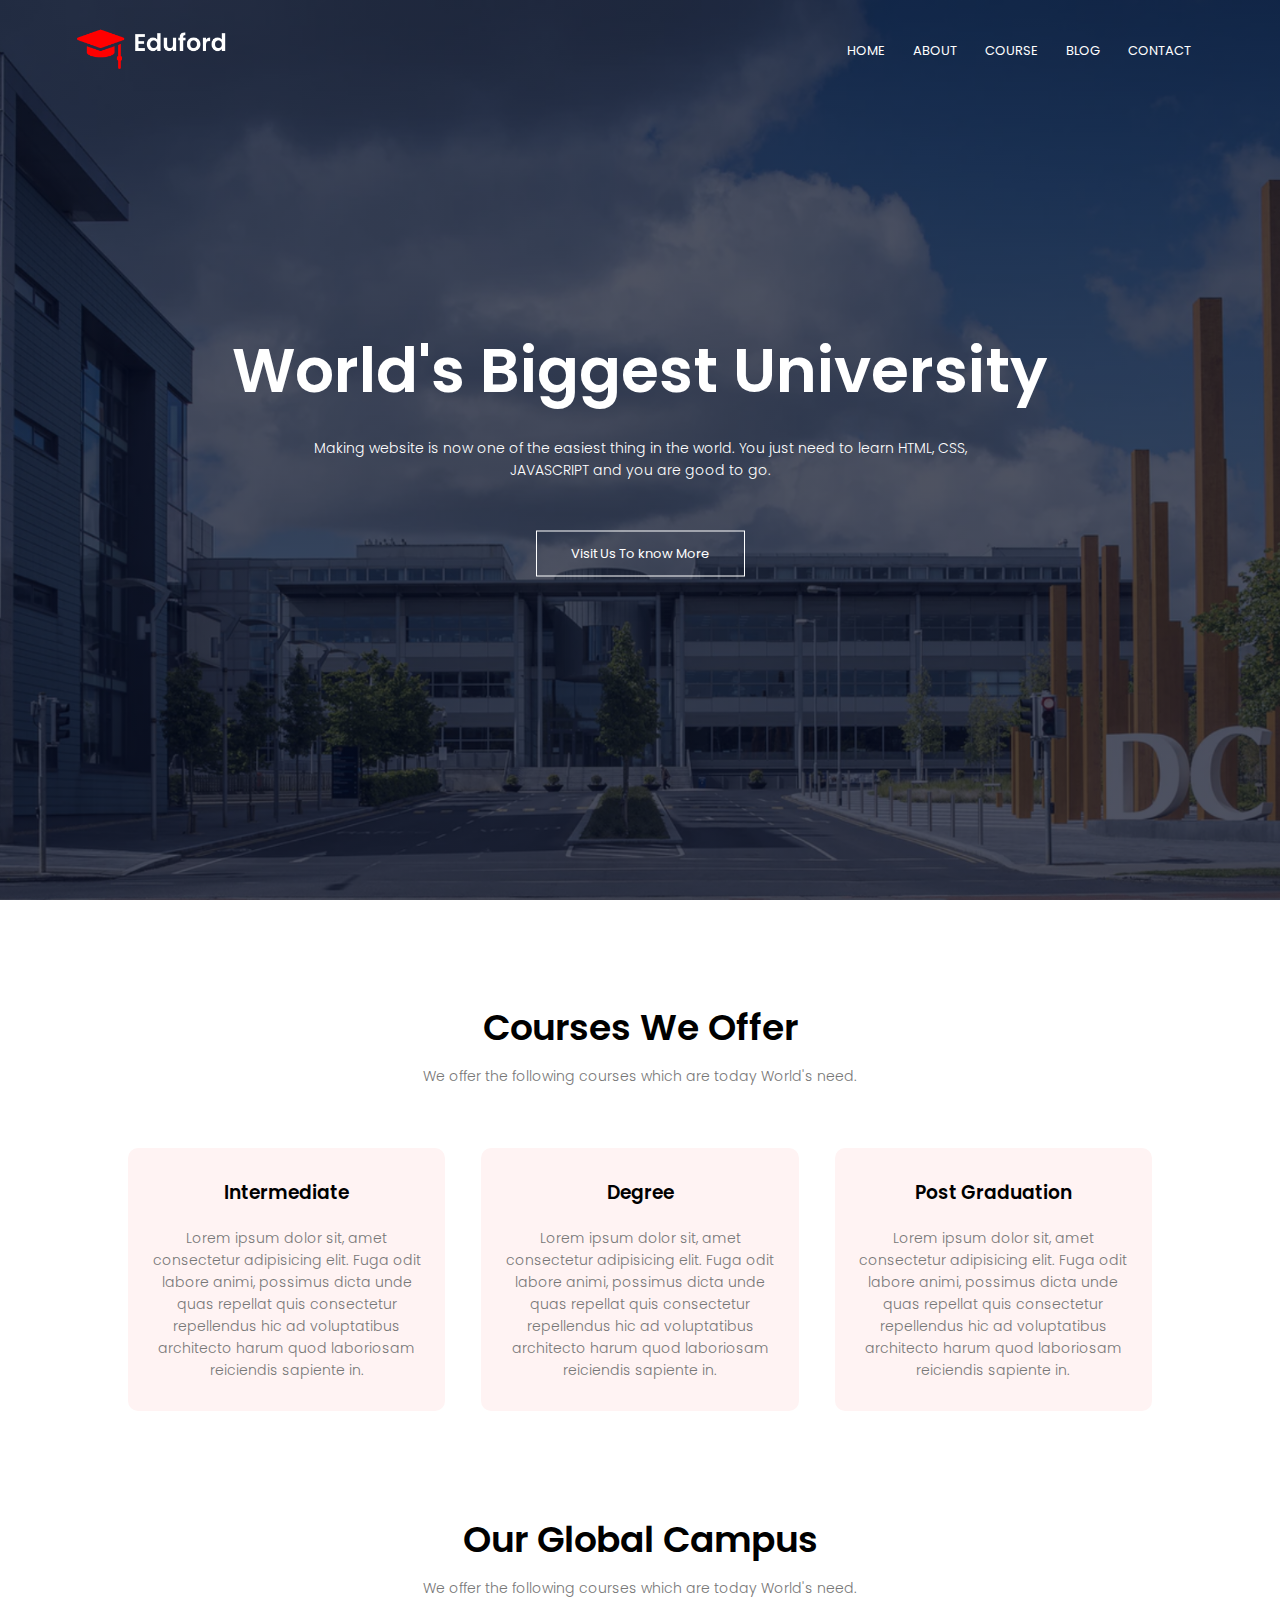
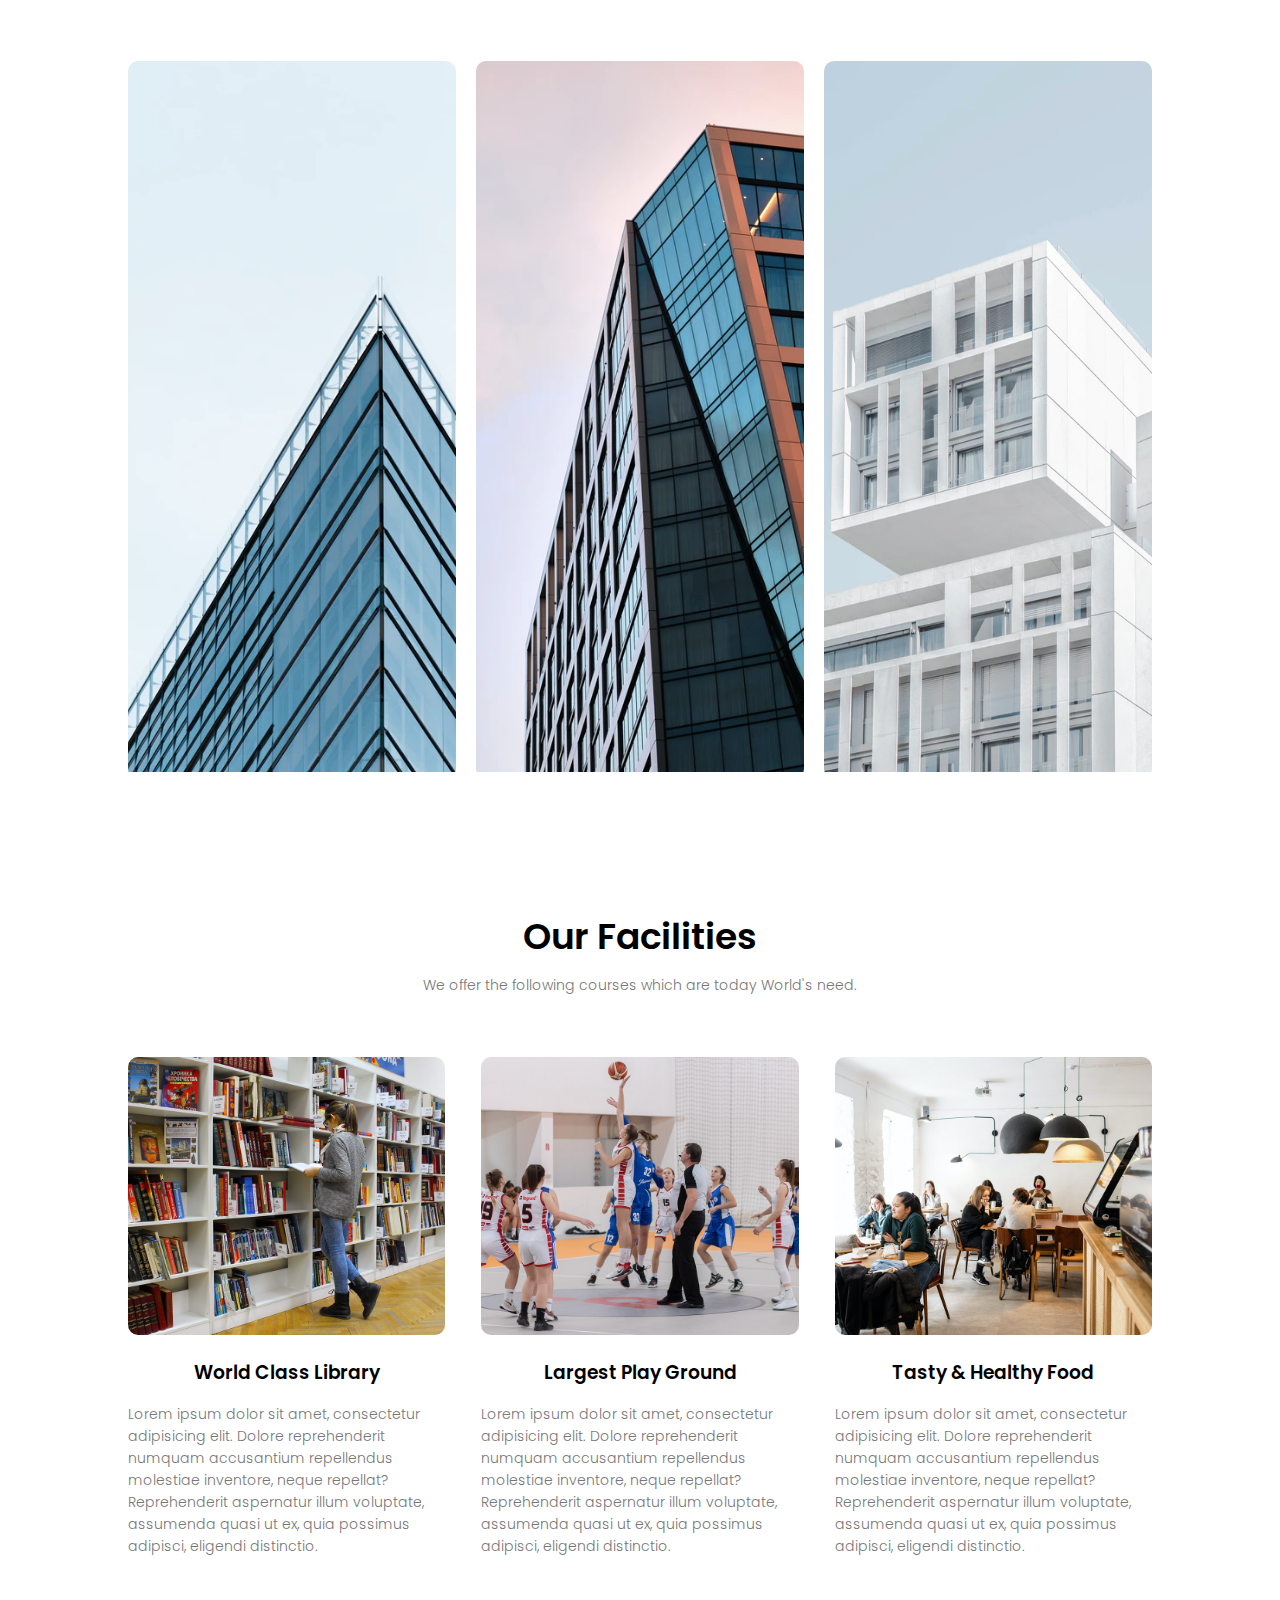
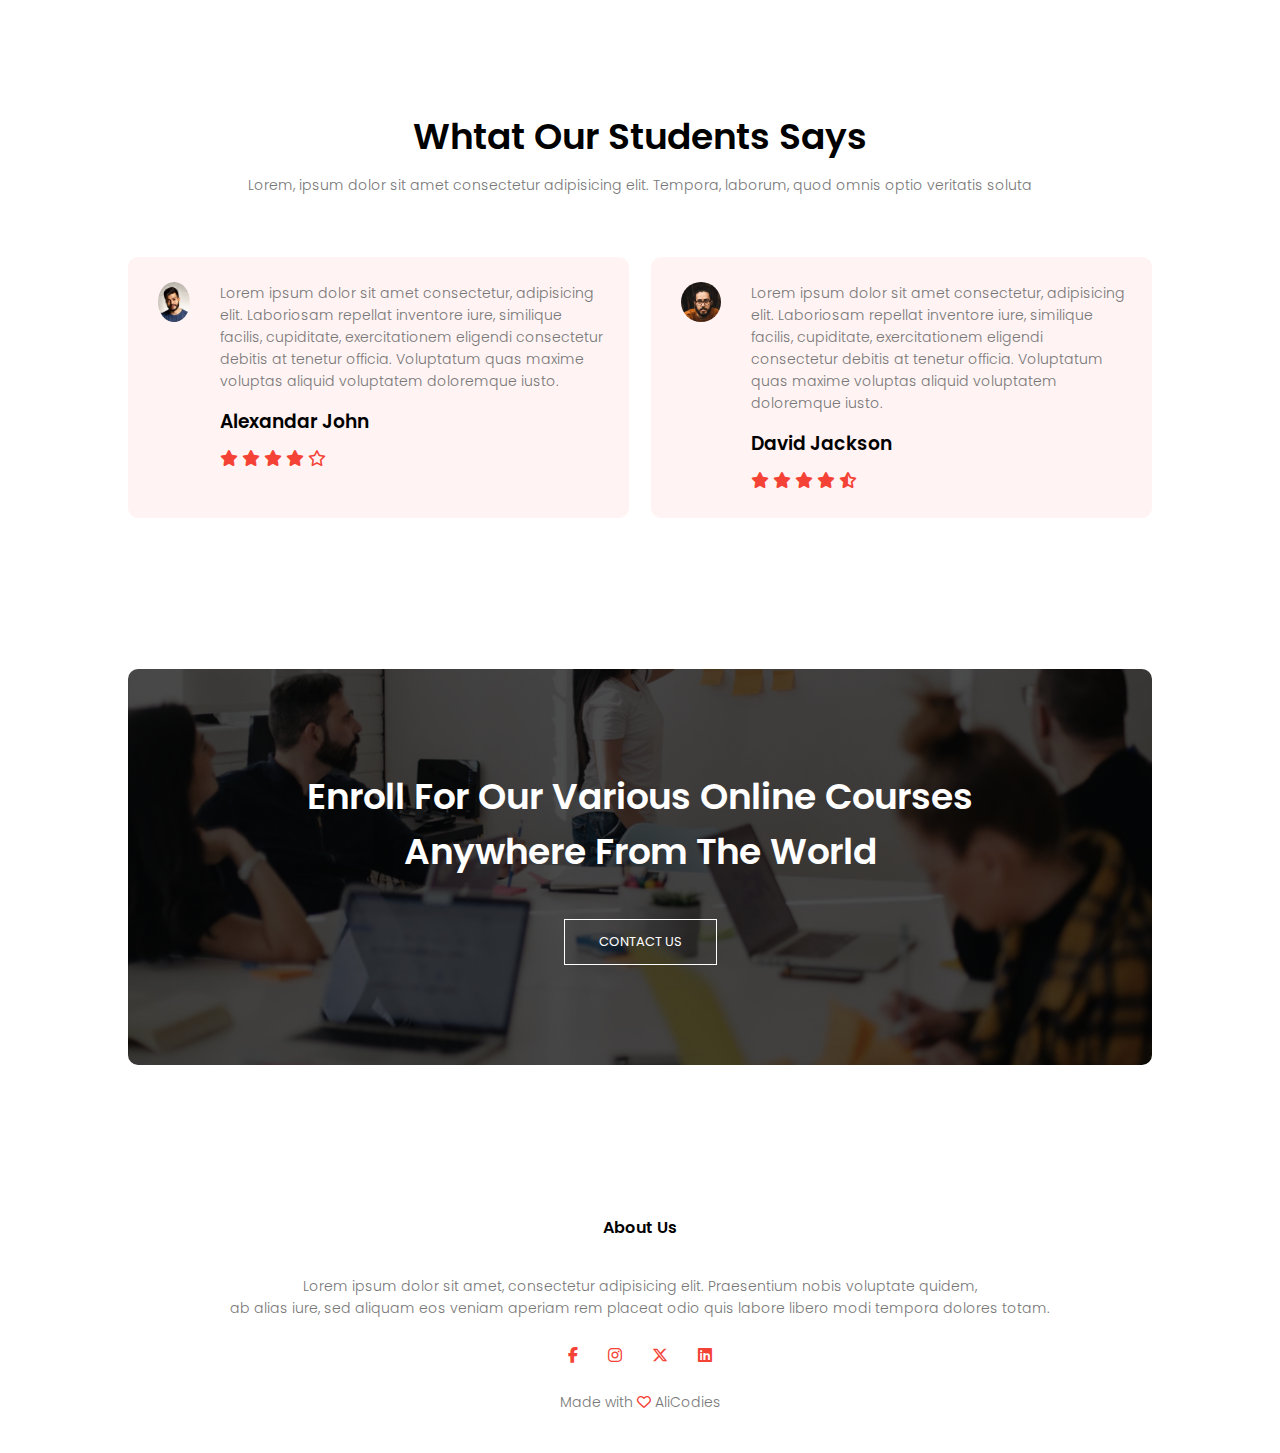
<file: index.html>
<!DOCTYPE html>
<html lang="en">

<head>
    <meta charset="UTF-8">
    <meta name="viewport" content="width=device-width, initial-scale=1.0">
    <title>University Website Design</title>
    <link rel="stylesheet" href="style.css">
    <link rel="preconnect" href="https://fonts.googleapis.com">
    <link rel="preconnect" href="https://fonts.gstatic.com" crossorigin>
    <link href="https://fonts.googleapis.com/css2?family=Poppins:wght@100;200;300;400;600;700&display=swap"
        rel="stylesheet">
    <link rel="stylesheet" href="https://cdnjs.cloudflare.com/ajax/libs/font-awesome/6.4.2/css/all.min.css">
</head>

<body>
    <section class="header">
        <nav>
            <a href="index.html"><img src="img/logo.png" alt="logo"></a>
            <div class="nav-links" id="navLinks">
                <i class="fa fa-times" onclick="hideMenu()"></i>
                <ul>
                    <li><a href="index.html">HOME</a></li>
                    <li><a href="about.html">ABOUT</a></li>
                    <li><a href="course.html">COURSE</a></li>
                    <li><a href="blog.html">BLOG</a></li>
                    <li><a href="contact.html">CONTACT</a></li>
                </ul>
            </div>
            <i class="fa fa-bars" onclick="showMenu()"></i>
        </nav>

        <div class="text-box">
            <h1>World's Biggest University</h1>
            <p>Making website is now one of the easiest thing in the world. You just need to learn HTML, CSS,
                <br>JAVASCRIPT
                and you are good to go.
            </p>
            <a href="" class="hero-btn">Visit Us To know More</a>
        </div>


    </section>
    <!------course----->
    <section class="course">
        <h1>Courses We Offer</h1>
        <p>We offer the following courses which are today World's need.</p>

        <div class="row">
            <div class="course-col">
                <h3>Intermediate</h3>
                <p>Lorem ipsum dolor sit, amet consectetur adipisicing elit. Fuga odit labore animi, possimus dicta unde
                    quas repellat quis consectetur repellendus hic ad voluptatibus architecto harum quod laboriosam
                    reiciendis sapiente in.</p>
            </div>
            <div class="course-col">
                <h3>Degree</h3>
                <p>Lorem ipsum dolor sit, amet consectetur adipisicing elit. Fuga odit labore animi, possimus dicta unde
                    quas repellat quis consectetur repellendus hic ad voluptatibus architecto harum quod laboriosam
                    reiciendis sapiente in.</p>
            </div>
            <div class="course-col">
                <h3>Post Graduation</h3>
                <p>Lorem ipsum dolor sit, amet consectetur adipisicing elit. Fuga odit labore animi, possimus dicta unde
                    quas repellat quis consectetur repellendus hic ad voluptatibus architecto harum quod laboriosam
                    reiciendis sapiente in.</p>
            </div>
        </div>
    </section>

    <!-- campus -->
    <section class="campus">
        <h1>Our Global Campus</h1>
        <p>We offer the following courses which are today World's need.</p>

        <div class="row">
            <div class="campus-col">
                <img src="img/london.png" alt="london_campus_img">
                <div class="layer">
                    <h3>LONDON</h3>
                </div>
            </div>
            <div class="campus-col">
                <img src="img/newyork.png" alt="newyork_campus_img">
                <div class="layer">
                    <h3>NEW YORK</h3>
                </div>
            </div>
            <div class="campus-col">
                <img src="img/washington.png" alt="washington_campus_img">
                <div class="layer">
                    <h3>WASHINGTON</h3>
                </div>
            </div>
        </div>
    </section>

    <!-- Facilities -->

    <section class="facilities">
        <h1>Our Facilities</h1>
        <p>We offer the following courses which are today World's need.</p>

        <div class="row">
            <div class="facilities-col">
                <img src="img/library.png" alt="library_img">
                <h3>World Class Library</h3>
                <p>Lorem ipsum dolor sit amet, consectetur adipisicing elit. Dolore reprehenderit numquam accusantium
                    repellendus molestiae inventore, neque repellat? Reprehenderit aspernatur illum voluptate, assumenda
                    quasi ut ex, quia possimus adipisci, eligendi distinctio.</p>
            </div>
            <div class="facilities-col">
                <img src="img/basketball.png" alt="basketball_img">
                <h3>Largest Play Ground</h3>
                <p>Lorem ipsum dolor sit amet, consectetur adipisicing elit. Dolore reprehenderit numquam accusantium
                    repellendus molestiae inventore, neque repellat? Reprehenderit aspernatur illum voluptate, assumenda
                    quasi ut ex, quia possimus adipisci, eligendi distinctio.</p>
            </div>
            <div class="facilities-col">
                <img src="img/cafeteria.png" alt="cafeteria_img">
                <h3>Tasty & Healthy Food</h3>
                <p>Lorem ipsum dolor sit amet, consectetur adipisicing elit. Dolore reprehenderit numquam accusantium
                    repellendus molestiae inventore, neque repellat? Reprehenderit aspernatur illum voluptate, assumenda
                    quasi ut ex, quia possimus adipisci, eligendi distinctio.</p>
            </div>
        </div>

    </section>

    <!-- testimonials -->

    <section class="testimonials">
        <h1>Whtat Our Students Says</h1>
        <p>Lorem, ipsum dolor sit amet consectetur adipisicing elit. Tempora, laborum, quod omnis optio veritatis soluta
        </p>
        <div class="row">
            <div class="testimonials-col">
                <img src="img/user1.jpg" alt="testimonials_user1">
                <div>
                    <p>Lorem ipsum dolor sit amet consectetur, adipisicing elit. Laboriosam repellat inventore iure,
                        similique facilis, cupiditate, exercitationem eligendi consectetur debitis at tenetur officia.
                        Voluptatum quas maxime voluptas aliquid voluptatem doloremque iusto.</p>
                    <h3>Alexandar John</h3>
                    <i class="fa fa-star"></i>
                    <i class="fa fa-star"></i>
                    <i class="fa fa-star"></i>
                    <i class="fa fa-star"></i>
                    <i class="fa-regular fa-star"></i>
                </div>
            </div>
            <div class="testimonials-col">
                <img src="img/user2.jpg" alt="testimonials_user2">
                <div>
                    <p>Lorem ipsum dolor sit amet consectetur, adipisicing elit. Laboriosam repellat inventore iure,
                        similique facilis, cupiditate, exercitationem eligendi consectetur debitis at tenetur officia.
                        Voluptatum quas maxime voluptas aliquid voluptatem doloremque iusto.</p>
                    <h3>David Jackson</h3>
                    <i class="fa fa-star"></i>
                    <i class="fa fa-star"></i>
                    <i class="fa fa-star"></i>
                    <i class="fa fa-star"></i>
                    <i class="fa-solid fa-star-half-stroke"></i>
                </div>
            </div>
        </div>
    </section>


    <!-- Call To Action -->

    <section class="cta">
        <h1>Enroll For Our Various Online Courses <br>Anywhere From The World</h1>
        <a href="contact.html" class="hero-btn">CONTACT US</a>
    </section>

    <!-- Footer -->

    <section class="footer">
        <h4>About Us</h4>
        <p>Lorem ipsum dolor sit amet, consectetur adipisicing elit. Praesentium nobis voluptate quidem,<br>ab alias
            iure,
            sed aliquam eos veniam aperiam rem placeat odio quis labore libero modi tempora dolores totam.</p>

        <div class="icons">
            <i class="fa-brands fa-facebook-f"></i>
            <i class="fa-brands fa-instagram"></i>
            <i class="fa-brands fa-x-twitter"></i>
            <i class="fa-brands fa-linkedin"></i>
        </div>
        <p>Made with <i class="fa-regular fa-heart"></i> AliCodies</p>
    </section>


    <script src="script.js"></script>
</body>

</html>
</file>
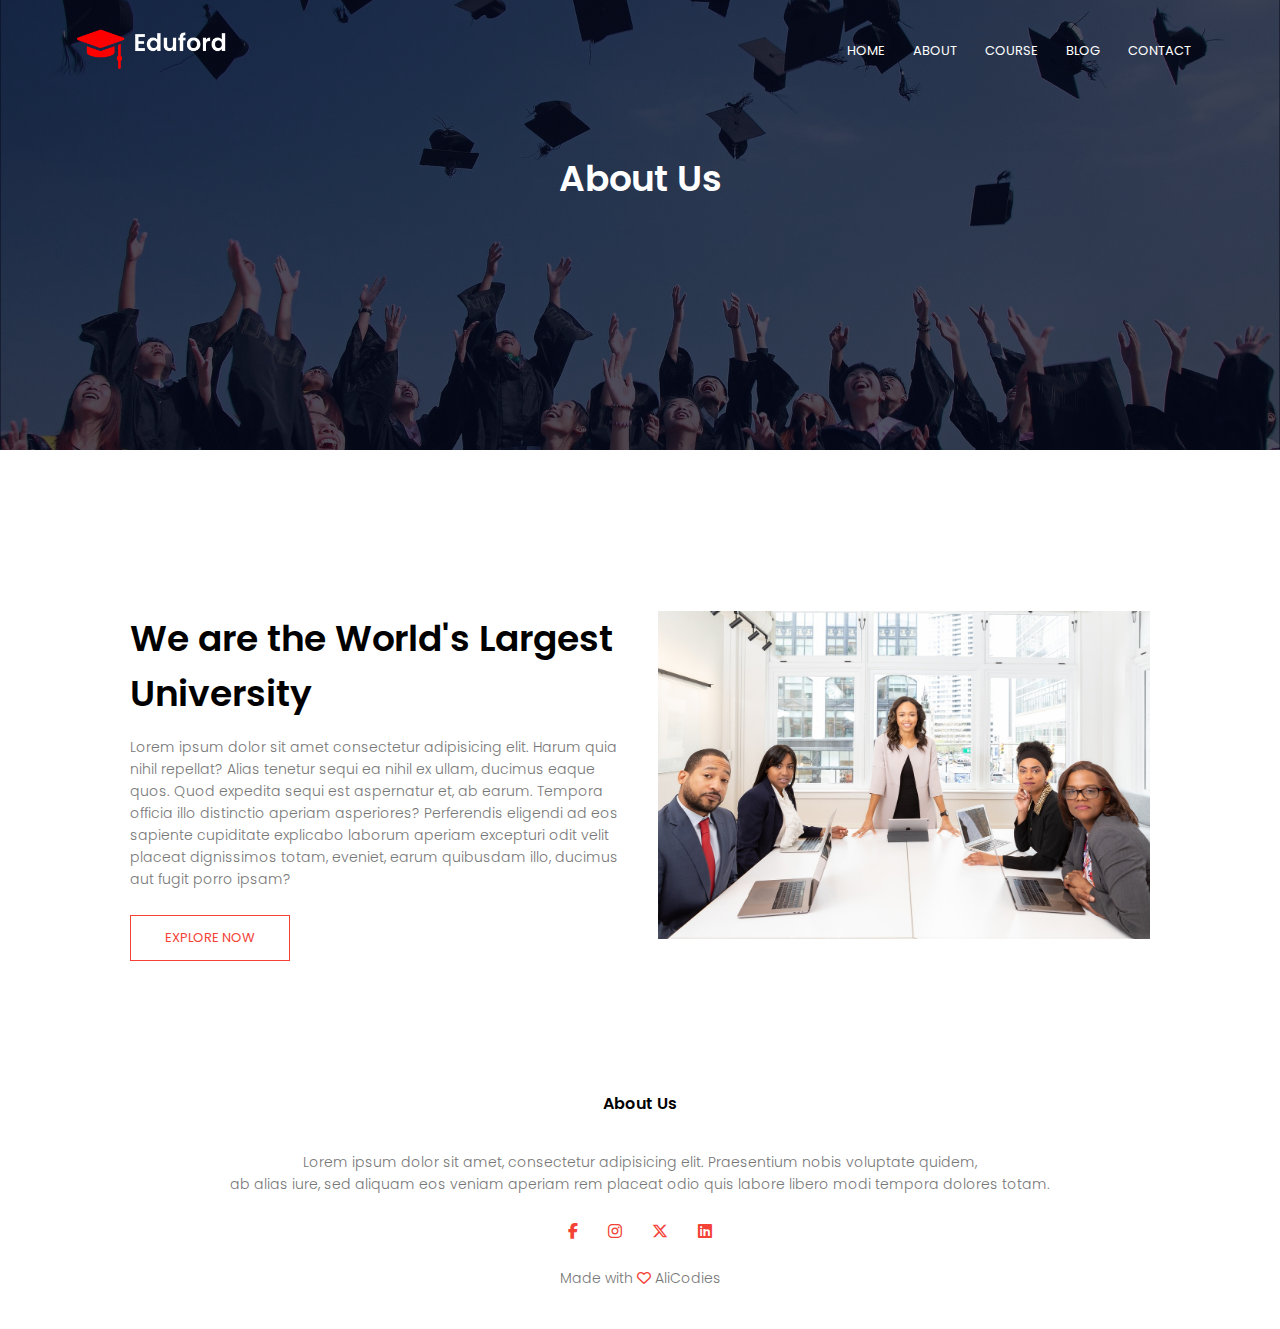
<file: about.html>
<!DOCTYPE html>
<html lang="en">

<head>
    <meta charset="UTF-8">
    <meta name="viewport" content="width=device-width, initial-scale=1.0">
    <title>University Website Design</title>
    <link rel="stylesheet" href="style.css">
    <link rel="preconnect" href="https://fonts.googleapis.com">
    <link rel="preconnect" href="https://fonts.gstatic.com" crossorigin>
    <link href="https://fonts.googleapis.com/css2?family=Poppins:wght@100;200;300;400;600;700&display=swap"
        rel="stylesheet">
    <link rel="stylesheet" href="https://cdnjs.cloudflare.com/ajax/libs/font-awesome/6.4.2/css/all.min.css">
</head>

<body>
    <section class="sub-header">
        <nav>
            <a href="index.html"><img src="img/logo.png" alt="logo"></a>
            <div class="nav-links" id="navLinks">
                <i class="fa fa-times" onclick="hideMenu()"></i>
                <ul>
                    <li><a href="index.html">HOME</a></li>
                    <li><a href="about.html">ABOUT</a></li>
                    <li><a href="course.html">COURSE</a></li>
                    <li><a href="blog.html">BLOG</a></li>
                    <li><a href="contact.html">CONTACT</a></li>
                </ul>
            </div>
            <i class="fa fa-bars" onclick="showMenu()"></i>
        </nav>
        <h1>About Us</h1>
    </section>

    <!-- about us content -->
    <section class="about-us">
        <div class="row">
            <div class="about-col">
                <h1>We are the World's Largest University</h1>
                <p>Lorem ipsum dolor sit amet consectetur adipisicing elit. Harum quia nihil repellat? Alias tenetur
                    sequi ea nihil ex ullam, ducimus eaque quos. Quod expedita sequi est aspernatur et, ab earum.
                    Tempora officia illo distinctio aperiam asperiores? Perferendis eligendi ad eos sapiente cupiditate
                    explicabo laborum aperiam excepturi odit velit placeat dignissimos totam, eveniet, earum quibusdam
                    illo, ducimus aut fugit porro ipsam?</p>
                    <a href="index.html" class="hero-btn red-btn">EXPLORE NOW</a>
            </div>
            <div class="about-col">
                <img src="img/about.jpg" alt="about_img">
            </div>
        </div>
    </section>

    <!-- Footer -->

    <section class="footer">
        <h4>About Us</h4>
        <p>Lorem ipsum dolor sit amet, consectetur adipisicing elit. Praesentium nobis voluptate quidem,<br>ab alias
            iure,
            sed aliquam eos veniam aperiam rem placeat odio quis labore libero modi tempora dolores totam.</p>

        <div class="icons">
            <i class="fa-brands fa-facebook-f"></i>
            <i class="fa-brands fa-instagram"></i>
            <i class="fa-brands fa-x-twitter"></i>
            <i class="fa-brands fa-linkedin"></i>
        </div>
        <p>Made with <i class="fa-regular fa-heart"></i> AliCodies</p>
    </section>


    <script src="script.js"></script>
</body>

</html>
</file>
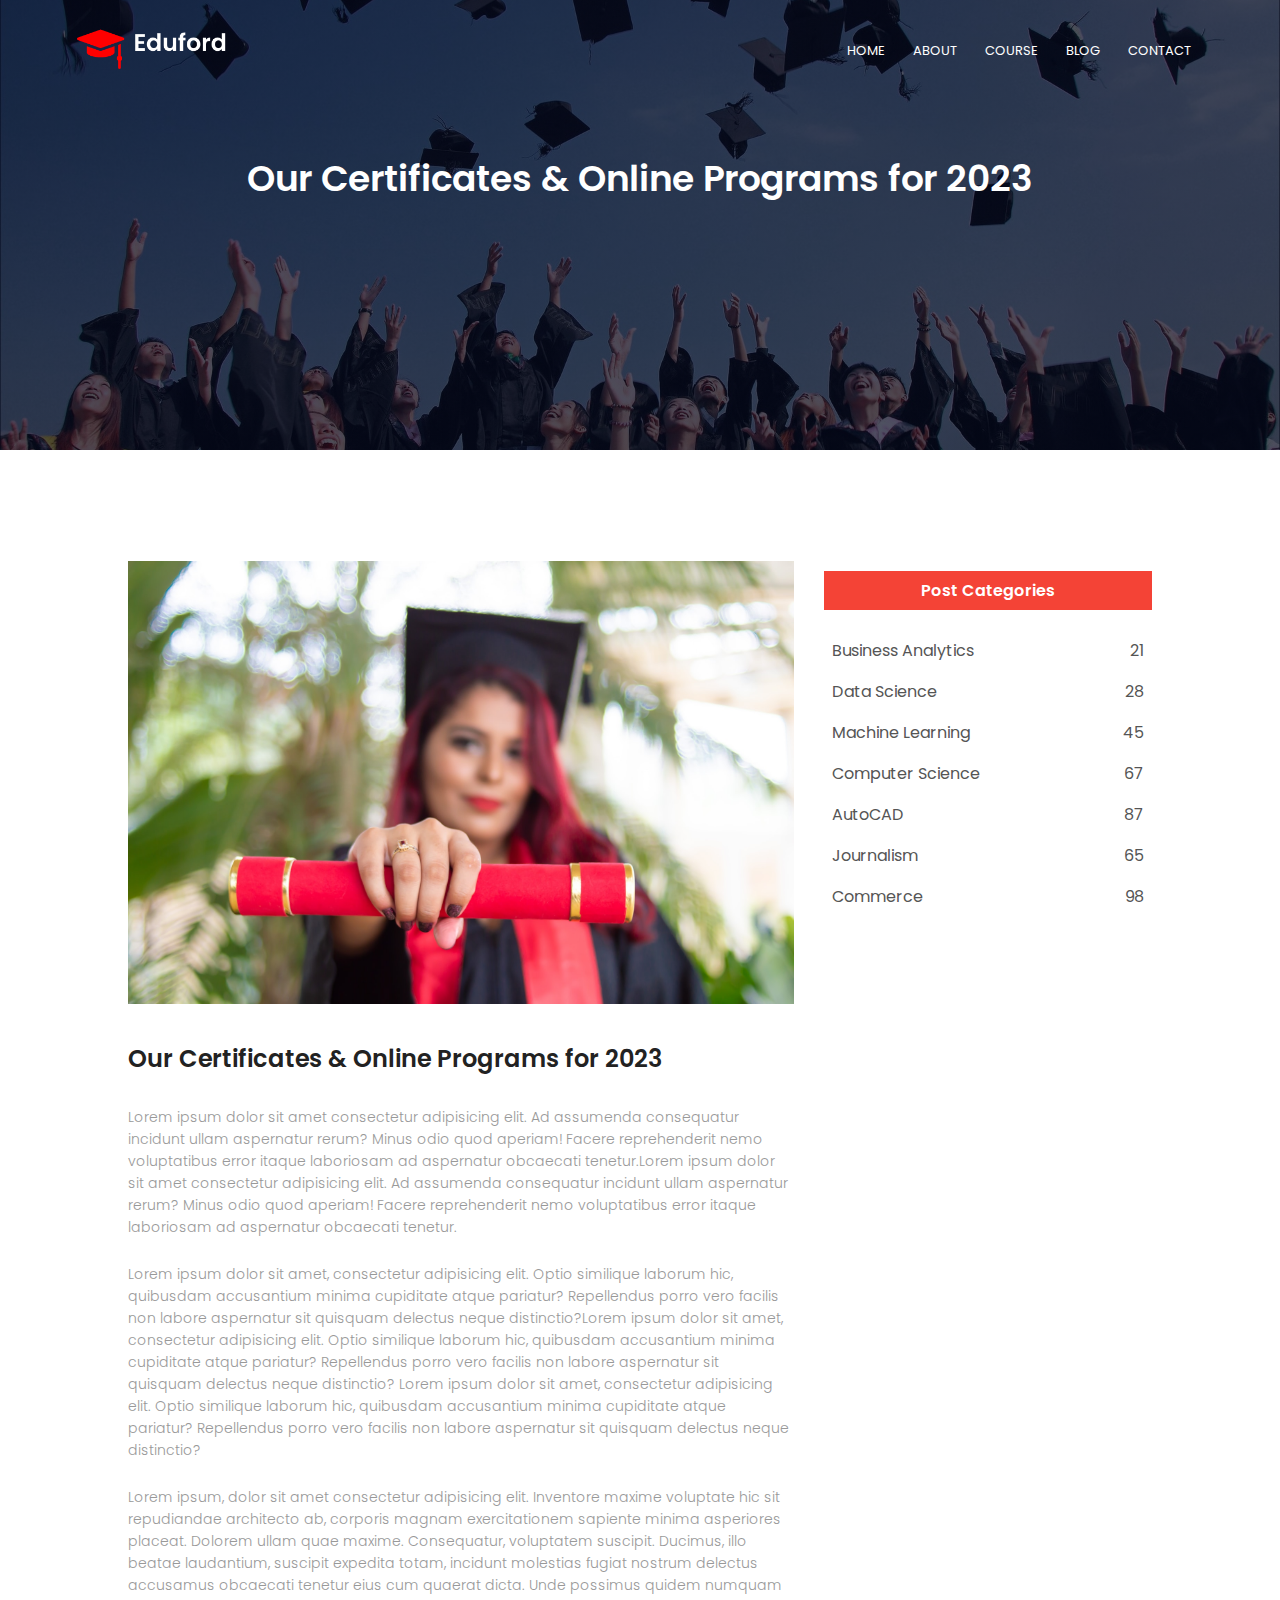
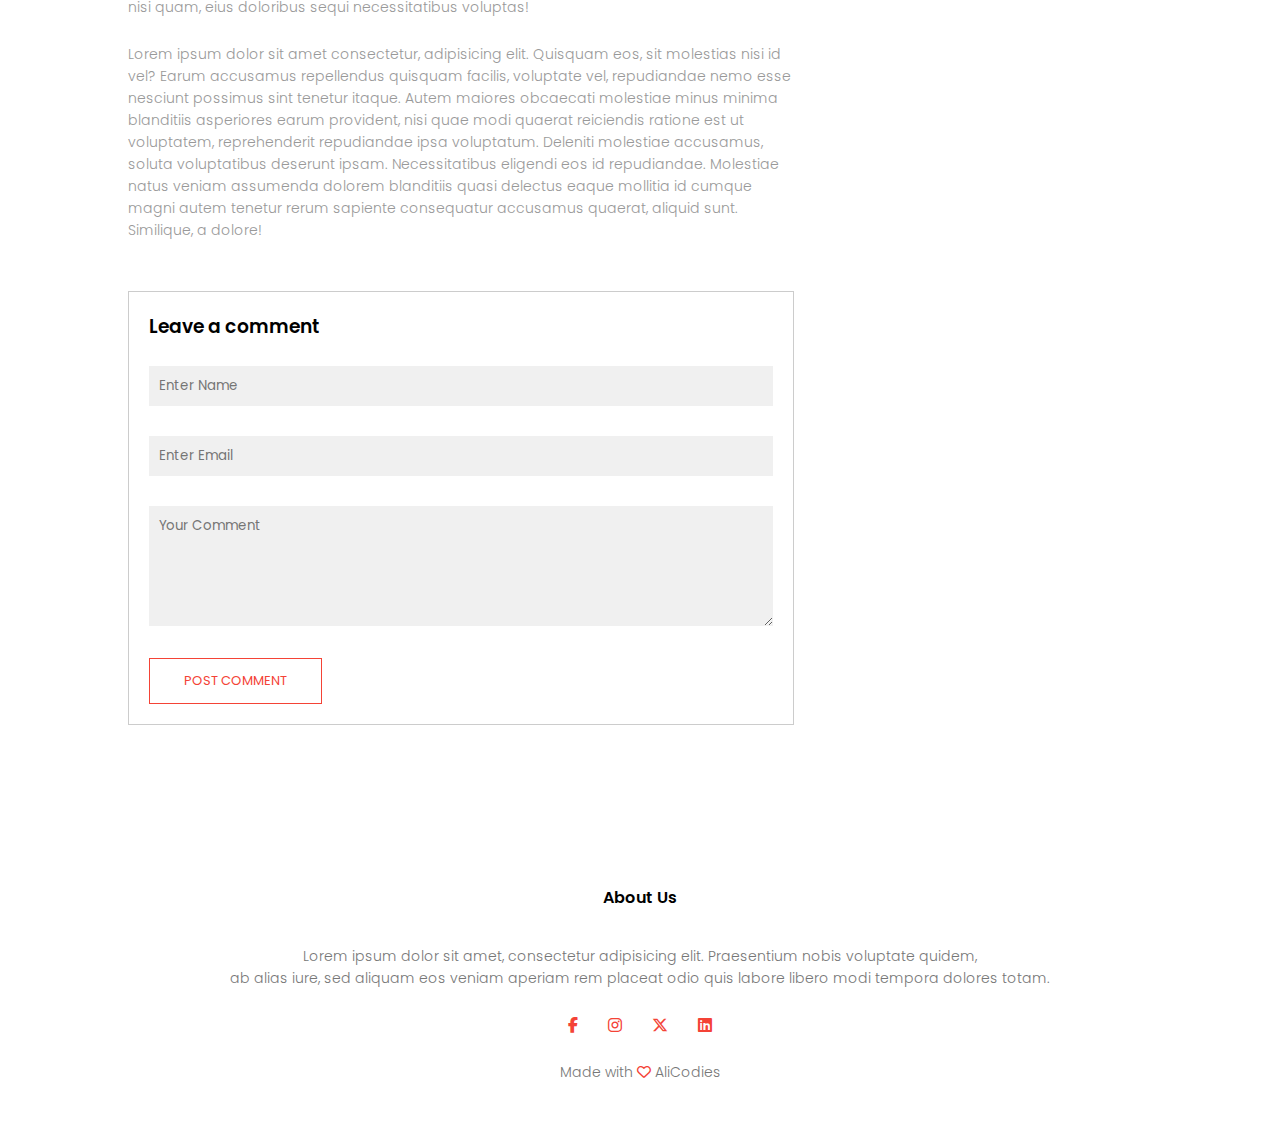
<file: blog.html>
<!DOCTYPE html>
<html lang="en">

<head>
    <meta charset="UTF-8">
    <meta name="viewport" content="width=device-width, initial-scale=1.0">
    <title>University Website Design</title>
    <link rel="stylesheet" href="style.css">
    <link rel="preconnect" href="https://fonts.googleapis.com">
    <link rel="preconnect" href="https://fonts.gstatic.com" crossorigin>
    <link href="https://fonts.googleapis.com/css2?family=Poppins:wght@100;200;300;400;600;700&display=swap"
        rel="stylesheet">
    <link rel="stylesheet" href="https://cdnjs.cloudflare.com/ajax/libs/font-awesome/6.4.2/css/all.min.css">
</head>

<body>
    <section class="sub-header">
        <nav>
            <a href="index.html"><img src="img/logo.png" alt="logo"></a>
            <div class="nav-links" id="navLinks">
                <i class="fa fa-times" onclick="hideMenu()"></i>
                <ul>
                    <li><a href="index.html">HOME</a></li>
                    <li><a href="about.html">ABOUT</a></li>
                    <li><a href="course.html">COURSE</a></li>
                    <li><a href="blog.html">BLOG</a></li>
                    <li><a href="contact.html">CONTACT</a></li>
                </ul>
            </div>
            <i class="fa fa-bars" onclick="showMenu()"></i>
        </nav>
        <h1>Our Certificates & Online Programs for 2023</h1>
    </section>

    <!-- Blog Page Content -->
    <section class="blog-content">
        <div class="row">
            <div class="blog-left">
                <img src="img/certificate.jpg" alt="certificate_img">
                <h2>Our Certificates & Online Programs for 2023</h2>
                <p>Lorem ipsum dolor sit amet consectetur adipisicing elit. Ad assumenda consequatur incidunt ullam
                    aspernatur rerum? Minus odio quod aperiam! Facere reprehenderit nemo voluptatibus error itaque
                    laboriosam ad aspernatur obcaecati tenetur.Lorem ipsum dolor sit amet consectetur adipisicing elit.
                    Ad assumenda consequatur incidunt ullam
                    aspernatur rerum? Minus odio quod aperiam! Facere reprehenderit nemo voluptatibus error itaque
                    laboriosam ad aspernatur obcaecati tenetur.</p>
                <br>
                <p>Lorem ipsum dolor sit amet, consectetur adipisicing elit. Optio similique laborum hic, quibusdam
                    accusantium minima cupiditate atque pariatur? Repellendus porro vero facilis non labore aspernatur
                    sit quisquam delectus neque distinctio?Lorem ipsum dolor sit amet, consectetur adipisicing elit.
                    Optio similique laborum hic, quibusdam accusantium minima cupiditate atque pariatur? Repellendus
                    porro vero facilis non labore aspernatur
                    sit quisquam delectus neque distinctio? Lorem ipsum dolor sit amet, consectetur adipisicing elit.
                    Optio similique laborum hic, quibusdam
                    accusantium minima cupiditate atque pariatur? Repellendus porro vero facilis non labore aspernatur
                    sit quisquam delectus neque distinctio?</p>
                <br>
                <p>Lorem ipsum, dolor sit amet consectetur adipisicing elit. Inventore maxime voluptate hic sit
                    repudiandae architecto ab, corporis magnam exercitationem sapiente minima asperiores placeat.
                    Dolorem ullam quae maxime. Consequatur, voluptatem suscipit.
                    Ducimus, illo beatae laudantium, suscipit expedita totam, incidunt molestias fugiat nostrum delectus
                    accusamus obcaecati tenetur eius cum quaerat dicta. Unde possimus quidem numquam nisi quam, eius
                    doloribus sequi necessitatibus voluptas!</p>
                <br>
                <p>Lorem ipsum dolor sit amet consectetur, adipisicing elit. Quisquam eos, sit molestias nisi id vel?
                    Earum accusamus repellendus quisquam facilis, voluptate vel, repudiandae nemo esse nesciunt possimus
                    sint tenetur itaque.
                    Autem maiores obcaecati molestiae minus minima blanditiis asperiores earum provident, nisi quae modi
                    quaerat reiciendis ratione est ut voluptatem, reprehenderit repudiandae ipsa voluptatum. Deleniti
                    molestiae accusamus, soluta voluptatibus deserunt ipsam.
                    Necessitatibus eligendi eos id repudiandae. Molestiae natus veniam assumenda dolorem blanditiis
                    quasi delectus eaque mollitia id cumque magni autem tenetur rerum sapiente consequatur accusamus
                    quaerat, aliquid sunt. Similique, a dolore!</p>

                    <div class="comment-box">
                        <h3>Leave a comment</h3>
                        <form action="" class="comment-form">
                            <input type="text" placeholder="Enter Name">
                            <input type="email" placeholder="Enter Email">
                            <textarea rows="5" placeholder="Your Comment"></textarea>
                            <button type="submit" class="hero-btn red-btn">POST COMMENT</button>
                        </form>
                    </div>
            </div>
            <div class="blog-right">
                <h3>Post Categories</h3>
                <div>
                    <span>Business Analytics</span>
                    <span>21</span>
                </div>
                <div>
                    <span>Data Science</span>
                    <span>28</span>
                </div>
                <div>
                    <span>Machine Learning</span>
                    <span>45</span>
                </div>
                <div>
                    <span>Computer Science</span>
                    <span>67</span>
                </div>
                <div>
                    <span>AutoCAD</span>
                    <span>87</span>
                </div>
                <div>
                    <span>Journalism</span>
                    <span>65</span>
                </div>
                <div>
                    <span>Commerce</span>
                    <span>98</span>
                </div>
            </div>
        </div>
    </section>


    <!-- Footer -->

    <section class="footer">
        <h4>About Us</h4>
        <p>Lorem ipsum dolor sit amet, consectetur adipisicing elit. Praesentium nobis voluptate quidem,<br>ab alias
            iure,
            sed aliquam eos veniam aperiam rem placeat odio quis labore libero modi tempora dolores totam.</p>

        <div class="icons">
            <i class="fa-brands fa-facebook-f"></i>
            <i class="fa-brands fa-instagram"></i>
            <i class="fa-brands fa-x-twitter"></i>
            <i class="fa-brands fa-linkedin"></i>
        </div>
        <p>Made with <i class="fa-regular fa-heart"></i> AliCodies</p>
    </section>


    <script src="script.js"></script>
</body>

</html>
</file>
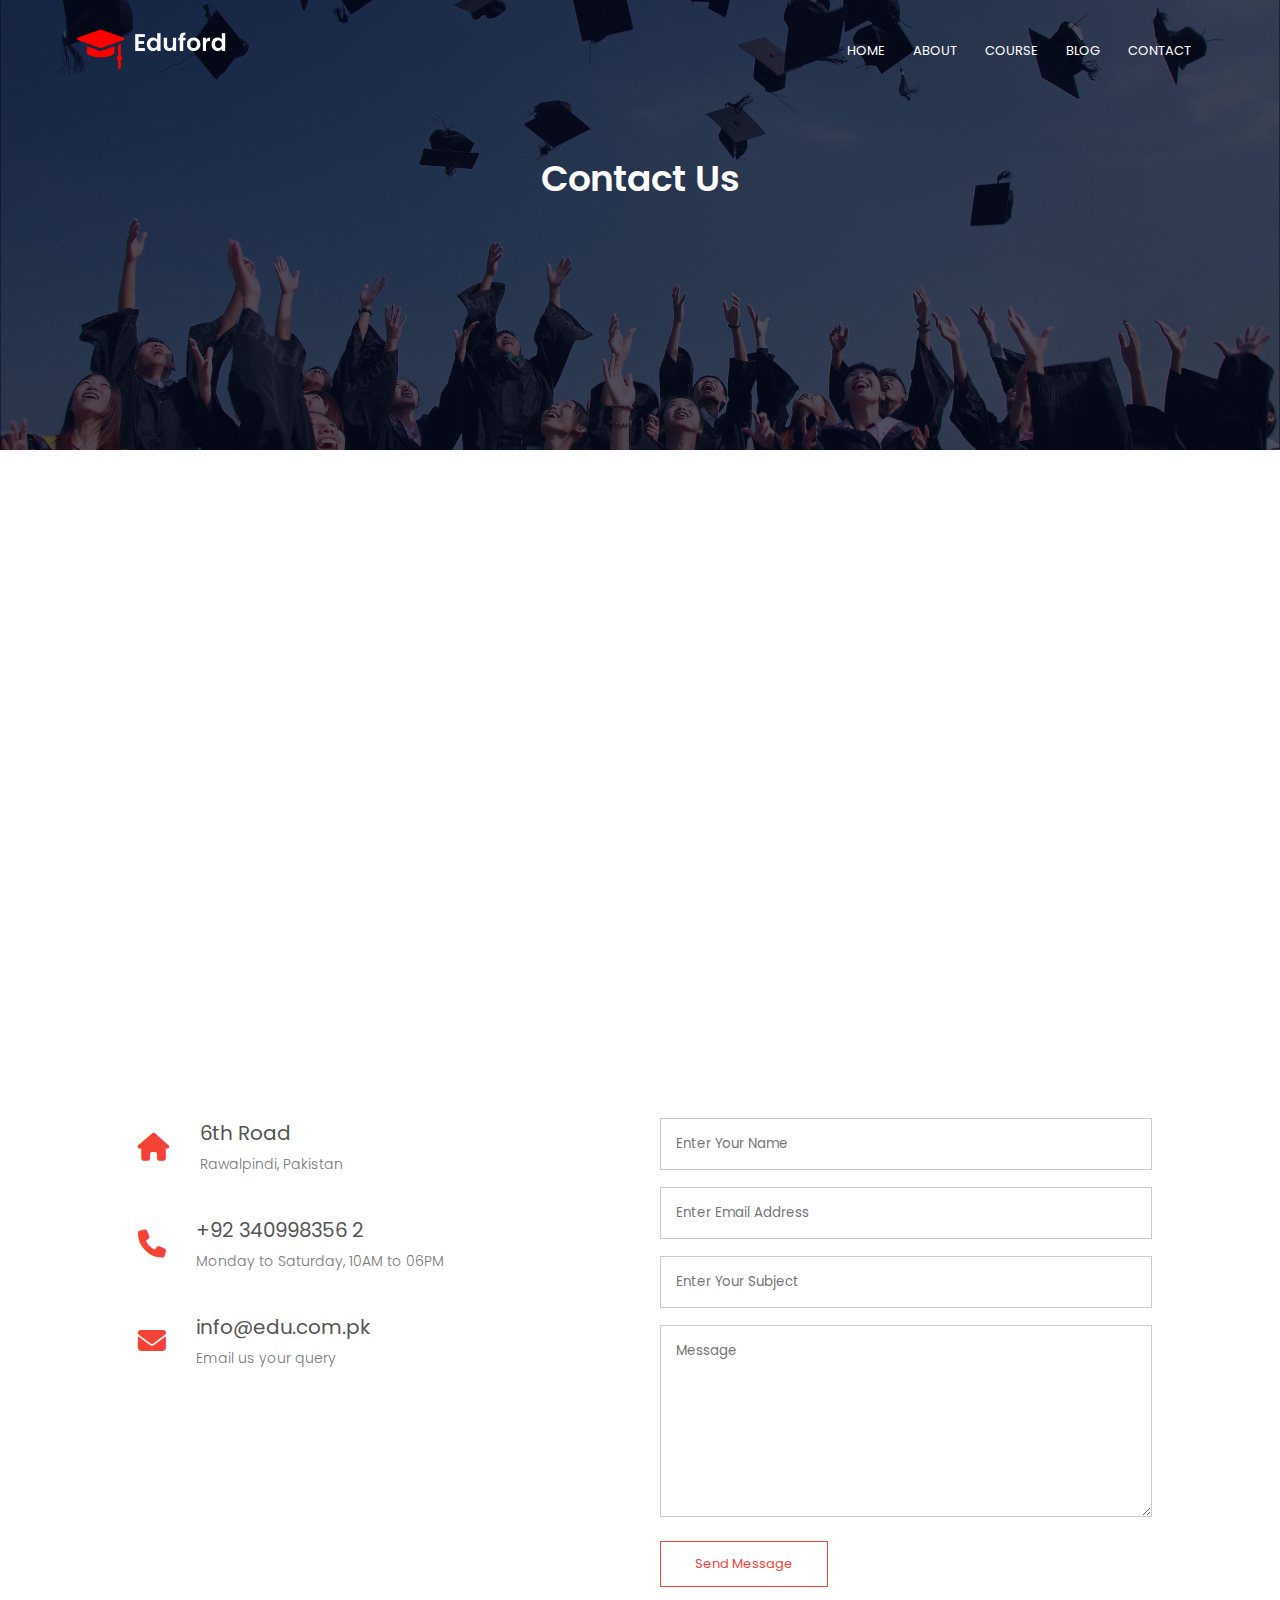
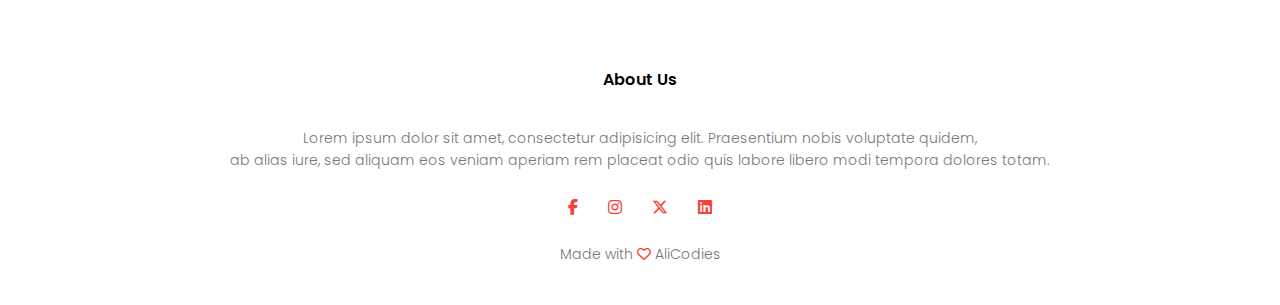
<file: contact.html>
<!DOCTYPE html>
<html lang="en">

<head>
    <meta charset="UTF-8">
    <meta name="viewport" content="width=device-width, initial-scale=1.0">
    <title>University Website Design</title>
    <link rel="stylesheet" href="style.css">
    <link rel="preconnect" href="https://fonts.googleapis.com">
    <link rel="preconnect" href="https://fonts.gstatic.com" crossorigin>
    <link href="https://fonts.googleapis.com/css2?family=Poppins:wght@100;200;300;400;600;700&display=swap"
        rel="stylesheet">
    <link rel="stylesheet" href="https://cdnjs.cloudflare.com/ajax/libs/font-awesome/6.4.2/css/all.min.css">
</head>

<body>
    <section class="sub-header">
        <nav>
            <a href="index.html"><img src="img/logo.png" alt="logo"></a>
            <div class="nav-links" id="navLinks">
                <i class="fa fa-times" onclick="hideMenu()"></i>
                <ul>
                    <li><a href="index.html">HOME</a></li>
                    <li><a href="about.html">ABOUT</a></li>
                    <li><a href="course.html">COURSE</a></li>
                    <li><a href="blog.html">BLOG</a></li>
                    <li><a href="contact.html">CONTACT</a></li>
                </ul>
            </div>
            <i class="fa fa-bars" onclick="showMenu()"></i>
        </nav>
        <h1>Contact Us</h1>
    </section>

    <!-- contact us -->
    <section class="location">
        <iframe
            src="https://www.google.com/maps/embed?pb=!1m18!1m12!1m3!1d106389.97557771104!2d73.01814784999999!3d33.5615146!2m3!1f0!2f0!3f0!3m2!1i1024!2i768!4f13.1!3m3!1m2!1s0x38df948974419acb%3A0x984357e1632d30f!2sRawalpindi%2C%20Punjab!5e0!3m2!1sen!2s!4v1694682402438!5m2!1sen!2s"
            width="600" height="450" style="border:0;" allowfullscreen="" loading="lazy"
            referrerpolicy="no-referrer-when-downgrade"></iframe>
    </section>

    <section class="contact-us">
        <div class="row">
            <div class="contact-col">
                <div><i class="fa-solid fa-house"></i>
                    <span>
                        <h5>6th Road</h5>
                        <p>Rawalpindi, Pakistan</p>
                    </span>
                </div>
                <div><i class="fa-solid fa-phone"></i>
                    <span>
                        <h5>+92 340998356 2</h5>
                        <p>Monday to Saturday, 10AM to 06PM</p>
                    </span>
                </div>
                <div><i class="fa-solid fa-envelope"></i>
                    <span>
                        <h5>info@edu.com.pk</h5>
                        <p>Email us your query</p>
                    </span>
                </div>
            </div>
            <div class="contact-col">
                <form action="">

                    <input type="text" name="name" placeholder="Enter Your Name" required>
                    <input type="email" name="email" placeholder="Enter Email Address" required>
                    <input type="text" name="subject" placeholder="Enter Your Subject" required>
                    <textarea rows="8" name="Message" placeholder="Message" required></textarea>
                    <button type="submit" class="hero-btn red-btn">Send Message</button>
                </form>
            </div>
        </div>
    </section>

    <!-- Footer -->

    <section class="footer">
        <h4>About Us</h4>
        <p>Lorem ipsum dolor sit amet, consectetur adipisicing elit. Praesentium nobis voluptate quidem,<br>ab alias
            iure,
            sed aliquam eos veniam aperiam rem placeat odio quis labore libero modi tempora dolores totam.</p>

        <div class="icons">
            <i class="fa-brands fa-facebook-f"></i>
            <i class="fa-brands fa-instagram"></i>
            <i class="fa-brands fa-x-twitter"></i>
            <i class="fa-brands fa-linkedin"></i>
        </div>
        <p>Made with <i class="fa-regular fa-heart"></i> AliCodies</p>
    </section>


    <script src="script.js"></script>
</body>

</html>
</file>
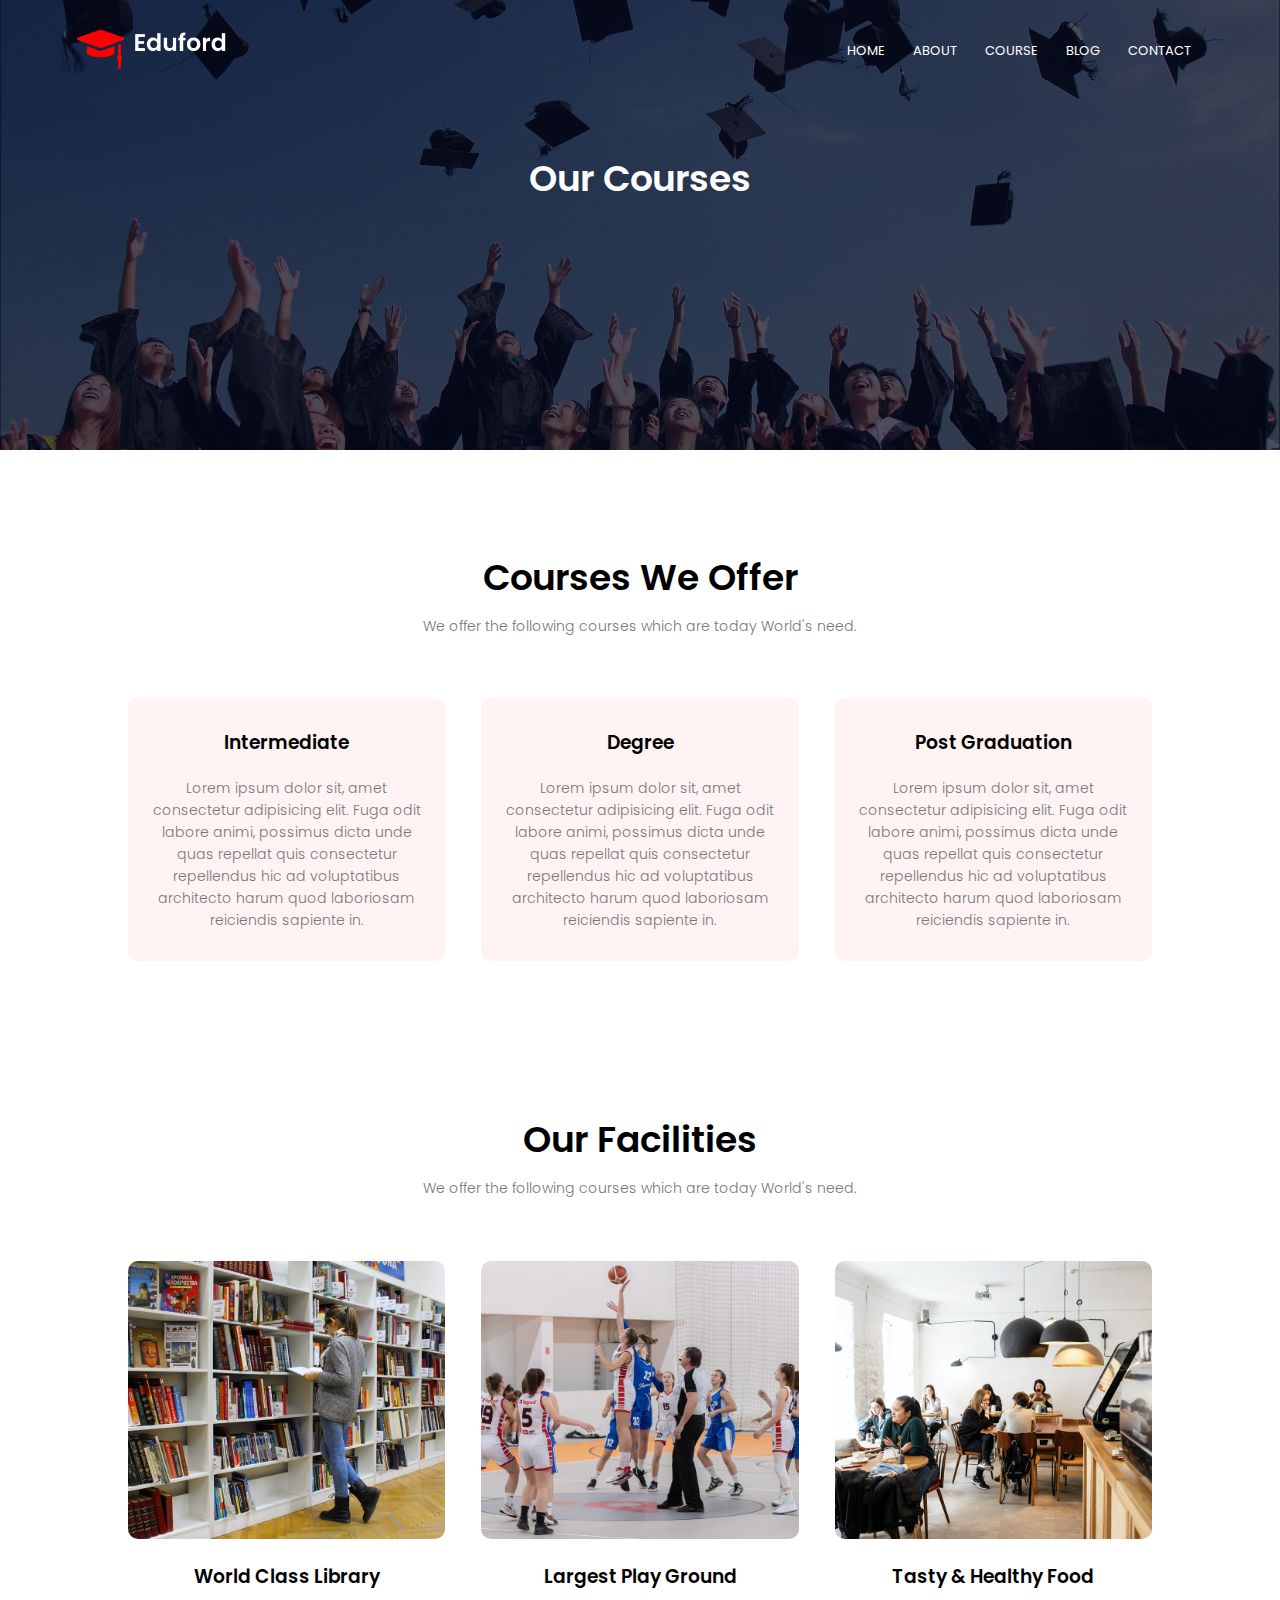
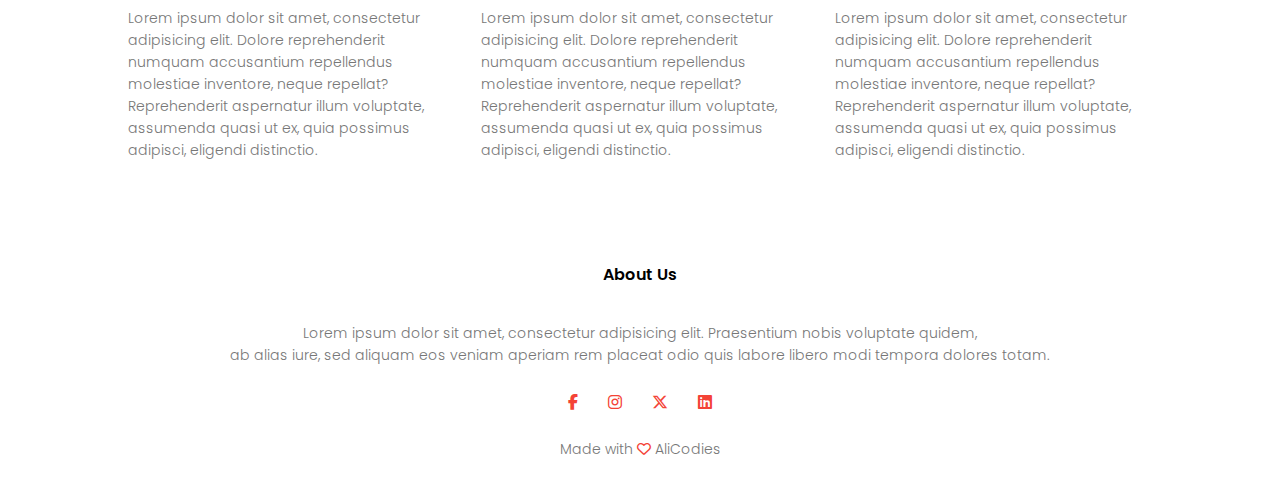
<file: course.html>
<!DOCTYPE html>
<html lang="en">

<head>
    <meta charset="UTF-8">
    <meta name="viewport" content="width=device-width, initial-scale=1.0">
    <title>University Website Design</title>
    <link rel="stylesheet" href="style.css">
    <link rel="preconnect" href="https://fonts.googleapis.com">
    <link rel="preconnect" href="https://fonts.gstatic.com" crossorigin>
    <link href="https://fonts.googleapis.com/css2?family=Poppins:wght@100;200;300;400;600;700&display=swap"
        rel="stylesheet">
    <link rel="stylesheet" href="https://cdnjs.cloudflare.com/ajax/libs/font-awesome/6.4.2/css/all.min.css">
</head>

<body>
    <section class="sub-header">
        <nav>
            <a href="index.html"><img src="img/logo.png" alt="logo"></a>
            <div class="nav-links" id="navLinks">
                <i class="fa fa-times" onclick="hideMenu()"></i>
                <ul>
                    <li><a href="index.html">HOME</a></li>
                    <li><a href="about.html">ABOUT</a></li>
                    <li><a href="course.html">COURSE</a></li>
                    <li><a href="blog.html">BLOG</a></li>
                    <li><a href="contact.html">CONTACT</a></li>
                </ul>
            </div>
            <i class="fa fa-bars" onclick="showMenu()"></i>
        </nav>
        <h1>Our Courses</h1>
    </section>

    <!-- Course -->
    <section class="course">
        <h1>Courses We Offer</h1>
        <p>We offer the following courses which are today World's need.</p>

        <div class="row">
            <div class="course-col">
                <h3>Intermediate</h3>
                <p>Lorem ipsum dolor sit, amet consectetur adipisicing elit. Fuga odit labore animi, possimus dicta unde
                    quas repellat quis consectetur repellendus hic ad voluptatibus architecto harum quod laboriosam
                    reiciendis sapiente in.</p>
            </div>
            <div class="course-col">
                <h3>Degree</h3>
                <p>Lorem ipsum dolor sit, amet consectetur adipisicing elit. Fuga odit labore animi, possimus dicta unde
                    quas repellat quis consectetur repellendus hic ad voluptatibus architecto harum quod laboriosam
                    reiciendis sapiente in.</p>
            </div>
            <div class="course-col">
                <h3>Post Graduation</h3>
                <p>Lorem ipsum dolor sit, amet consectetur adipisicing elit. Fuga odit labore animi, possimus dicta unde
                    quas repellat quis consectetur repellendus hic ad voluptatibus architecto harum quod laboriosam
                    reiciendis sapiente in.</p>
            </div>
        </div>
    </section>
    <!-- Facilities -->

    <section class="facilities">
        <h1>Our Facilities</h1>
        <p>We offer the following courses which are today World's need.</p>

        <div class="row">
            <div class="facilities-col">
                <img src="img/library.png" alt="library_img">
                <h3>World Class Library</h3>
                <p>Lorem ipsum dolor sit amet, consectetur adipisicing elit. Dolore reprehenderit numquam accusantium
                    repellendus molestiae inventore, neque repellat? Reprehenderit aspernatur illum voluptate, assumenda
                    quasi ut ex, quia possimus adipisci, eligendi distinctio.</p>
            </div>
            <div class="facilities-col">
                <img src="img/basketball.png" alt="basketball_img">
                <h3>Largest Play Ground</h3>
                <p>Lorem ipsum dolor sit amet, consectetur adipisicing elit. Dolore reprehenderit numquam accusantium
                    repellendus molestiae inventore, neque repellat? Reprehenderit aspernatur illum voluptate, assumenda
                    quasi ut ex, quia possimus adipisci, eligendi distinctio.</p>
            </div>
            <div class="facilities-col">
                <img src="img/cafeteria.png" alt="cafeteria_img">
                <h3>Tasty & Healthy Food</h3>
                <p>Lorem ipsum dolor sit amet, consectetur adipisicing elit. Dolore reprehenderit numquam accusantium
                    repellendus molestiae inventore, neque repellat? Reprehenderit aspernatur illum voluptate, assumenda
                    quasi ut ex, quia possimus adipisci, eligendi distinctio.</p>
            </div>
        </div>

    </section>


    <!-- Footer -->

    <section class="footer">
        <h4>About Us</h4>
        <p>Lorem ipsum dolor sit amet, consectetur adipisicing elit. Praesentium nobis voluptate quidem,<br>ab alias
            iure,
            sed aliquam eos veniam aperiam rem placeat odio quis labore libero modi tempora dolores totam.</p>

        <div class="icons">
            <i class="fa-brands fa-facebook-f"></i>
            <i class="fa-brands fa-instagram"></i>
            <i class="fa-brands fa-x-twitter"></i>
            <i class="fa-brands fa-linkedin"></i>
        </div>
        <p>Made with <i class="fa-regular fa-heart"></i> AliCodies</p>
    </section>


    <script src="script.js"></script>
</body>

</html>
</file>
<file: style.css>
* {
    margin: 0;
    padding: 0;
    font-family: 'Poppins', sans-serif;
}

.header {
    min-height: 100vh;
    width: 100%;
    background-image: linear-gradient(rgba(4, 9, 30, 0.7), rgba(4, 9, 30, 0.7)), url(img/banner.png);
    background-size: cover;
    background-position: center;
    position: relative;
}

nav {
    display: flex;
    padding: 2% 6%;
    justify-content: space-between;
    align-items: center;
}

nav img {
    width: 150px;
}

.nav-links {
    flex: 1;
    text-align: right;
}

.nav-links ul li {
    list-style: none;
    display: inline-block;
    padding: 8px 12px;
    position: relative;
}

.nav-links ul li a {
    color: #fff;
    text-decoration: none;
    font-size: 13px;
}

.nav-links ul li::after {
    content: '';
    width: 0%;
    height: 2px;
    background: #f44336;
    display: block;
    margin: auto;
    transition: .5s;
}

.nav-links ul li:hover::after {
    width: 100%;
}

.text-box {
    width: 90%;
    color: #fff;
    position: absolute;
    top: 50%;
    left: 50%;
    transform: translate(-50%, -50%);
    text-align: center;
}

.text-box h1 {
    font-size: 62px;
}

.text-box p {
    margin: 10px 0 40px;
    font-size: 14px;
    color: #fff;
}

.hero-btn {
    display: inline-block;
    text-decoration: none;
    color: #fff;
    border: 1px solid #fff;
    padding: 12px 34px;
    font-size: 13px;
    background: transparent;
    position: relative;
    cursor: pointer;
}

.hero-btn:hover {
    border: 1px solid #f44336;
    background: #f44336;
    transition: 1s;
}

nav .fa
{
    display: none;
}

@media(max-width: 700px) {
    .text-box h1 {
        font-size: 20px;
    }

    .nav-links ul li
    {
        display: block;
    }
    .nav-links
    {
        position: fixed;
        background: #f44336;
        height: 100vh;
        width: 200px;
        top: 0;
        right: -200px;
        text-align: left;
        z-index: 2;
        transition: 1s;
    }
    nav .fa
    {
        display: block;
        color: #fff;
        margin: 10px;
        font-size: 22px;
        cursor: pointer;
    }
    .nav-links ul
    {
        padding: 30px;
    }
}


/* --course-- */

.course
{
    width: 80%;
    margin: auto;
    text-align: center;
    padding-top: 100px;
}

h1
{
    font-size: 36px;
    font-weight: 600;
}

p
{
    color: #777;
    font-size: 14px;
    font-weight: 300;
    line-height: 22px;
    padding: 10px;
}

.row
{
    margin-top: 5%;
    display: flex;
    justify-content: space-between;
}

.course-col
{
    flex-basis: 31%;
    background: #fff3f3;
    border-radius: 10px;
    margin-bottom: 5%;
    padding: 20px 12px;
    box-sizing: border-box;
    transition: 0.5s;
}

h3
{
    text-align: center;
    font-weight: 600;
    margin: 10px 0;
}

.course-col:hover
{
    box-shadow: 0 0 20px 0 rgba(0, 0, 0, .2);
}

@media(max-width: 700px)
{
    .row
    {
        flex-direction: column;
    }
}

/* campus */

.campus
{
    width: 80%;
    margin: auto;
    text-align: center;
    padding-top: 50px;
}

.campus-col
{
    flex-basis: 32%;
    border-radius: 10px;
    margin-bottom: 30px;
    position: relative;
    overflow: hidden;
}

.course-col img
{
    width: 100%;
    display: block;
}

.layer
{
    background: transparent;
    height: 100%;
    width: 100%;
    position: absolute;
    top: 0;
    left: 0;
    transition: 0.5s;
}

.layer:hover
{
    background: rgba(226, 0, 0, 0.7);
}

.layer h3
{
    width: 100%;
    font-weight: 600;
    color: #fff;
    font-size: 26px;
    bottom: 0;
    left: 50%;
    transform: translateX(-50%);
    position: absolute;
    opacity: 0;
    transition: 0.5s;
}

.layer:hover h3
{
    opacity: 1;
    bottom: 49%;
}

/* Facilities */

.facilities
{
    width: 80%;
    margin: auto;
    text-align: center;
    padding-top: 100px;
}

.facilities-col
{
    flex-basis: 31%;
    border-radius: 10px;
    margin-bottom: 5%;
    text-align: left;
}

.facilities-col img
{
    width: 100%;
    border-radius: 10px;
}

.facilities-col p
{
    padding: 0;
}

.facilities-col h3
{
    margin-top: 16px;
    margin-bottom: 16px;
    align-items: left;
}

/* Testimonials */
.testimonials
{
    width: 80%;
    margin: auto;
    padding-top: 100px;
    text-align: center;
}

.testimonials-col
{
    flex-basis: 44%;
    border-radius: 10px;
    margin-bottom: 5%;
    text-align: left;
    background: #fff3f3;
    padding: 25px;
    cursor: pointer;
    display: flex;
}

.testimonials-col img
{
    height: 40px;
    margin-left: 5px;
    margin-right: 30px;
    border-radius: 50%;
}

.testimonials-col p 
{
    padding: 0;
}

.testimonials-col h3
{
    margin-top: 15px;
    text-align: left;
}

.testimonials-col .fa
{
    color: #f44336;
}

.testimonials-col .fa-regular
{
    color: #f44336;
}

.testimonials-col .fa-solid
{
    color: #f44336;
}

@media(max-width: 700px) 
{
    .testimonials-col img
{
    margin-left: 0px;
    margin-right: 15px;
}

}

/* Call To Action */
.cta
{
    margin: 100px auto;
    width: 80%;
    background-image: linear-gradient(rgba(0,0,0,0.7),rgba(0,0,0,0.7)),url(img/banner2.jpg);
    background-position: center;
    background-size: cover;
    border-radius: 10px;
    text-align: center;
    padding: 100px 0;
}

.cta h1
{
    color: #fff;
    margin-bottom: 40px;
    padding: 0;
}

@media(max-width: 700px)
{
    .cta h1
    {
        font-size: 24px;
    }
}

/* Footer */
.footer
{
    width: 100%;
    text-align: center;
    padding: 30px 0;
}

.footer h4
{
    margin-bottom: 25px;
    margin-top: 20px;
    font-weight: 600;
}

.icons .fa-brands
{
    color: #f44336;
    margin: 0 13px;
    cursor: pointer;
    padding: 18px 0;
}

.fa-heart
{
    color: #f44336;
}

/* About us page*/
.sub-header
{
    height: 50vh;
    width: 100%;
    background-image: linear-gradient(rgba(4,9,30,0.7),rgba(4,9,30,0.7)),url(img/background.jpg);
    background-position: center;
    background-size: cover;
    text-align: center;
    color: #fff;
}

.sub-header h1
{
    margin-top: 50px;
}

.about-us
{
    width: 80%;
    margin: auto;
    padding-top: 80px;
    padding-bottom: 50px;
}

.about-col
{
    flex-basis: 48%;
    padding: 30px 2px;
}

.about-col img
{
    width: 100%;
}

.about-col h1
{
    padding-top: 0;
}

.about-col p
{
    padding: 15px 0 25px;
}

.red-btn
{
    border: 1px solid #f44336;
    background: transparent;
    color: #f44336;
}

.red-btn:hover
{
    color: #fff;
}

/* blog content */

.blog-content
{
    width: 80%;
    margin: auto;
    padding: 60px 0;
}

.blog-left
{
    flex-basis: 65%;
}

.blog-left img
{
    width: 100%;
}

.blog-left h2
{
    color: #222;
    font-weight: 600;
    margin: 30px 0;
}

.blog-left p
{
    color: #999;
    padding: 0;
}

.blog-right
{
    flex-basis: 32%;
}

.blog-right h3
{
    background: #f44336;
    color: #fff;
    padding: 7px 0;
    font-size: 16px;
    margin-bottom: 20px;
}

.blog-right div
{
    display: flex;
    align-items: center;
    justify-content: space-between;
    color: #555;
    padding: 8px;
    box-sizing: border-box;
}

.comment-box
{
    border: 1px solid #ccc;
    margin: 50px 0;
    padding: 10px 20px;
}

.comment-box h3
{
    text-align: left;
}

.comment-form input, .comment-form textarea
{
    width: 100%;
    padding: 10px;
    margin: 15px 0;
    box-sizing: border-box;
    border: none;
    outline: none;
    background: #f0f0f0;
}

.comment-form button
{
    margin: 10px 0;
}

@media (max-width: 700px)
{
    .sub-header h1
    {
        font-size: 24px;
    }
}

/* contact us */
.location
{
    width: 80%;
    margin: auto;
    padding: 80px 0;
}

.location iframe
{
    width: 100%;
}

.contact-us
{
    width: 80%;
    margin: auto;
}

.contact-col
{
    flex-basis: 48%;
    margin-bottom: 30px;
}

.contact-col div
{
    display: flex;
    align-items: center;
    margin-bottom: 40px;
}

.contact-col div .fa-solid
{
    font-size: 28px;
    color: #f44336;
    margin: 10px;
    margin-right: 30px;
}

.contact-col div p
{
    padding: 0;
}

.contact-col div h5
{
    font-size: 20px;
    margin-bottom: 5px;
    color: #555;
    font-weight: 400;
}

.contact-col input, .contact-col textarea
{
    width: 100%;
    padding: 15px;
    margin-bottom: 17px;
    outline: none;
    border: 1px solid #ccc;
    box-sizing: border-box;
}
</file>
